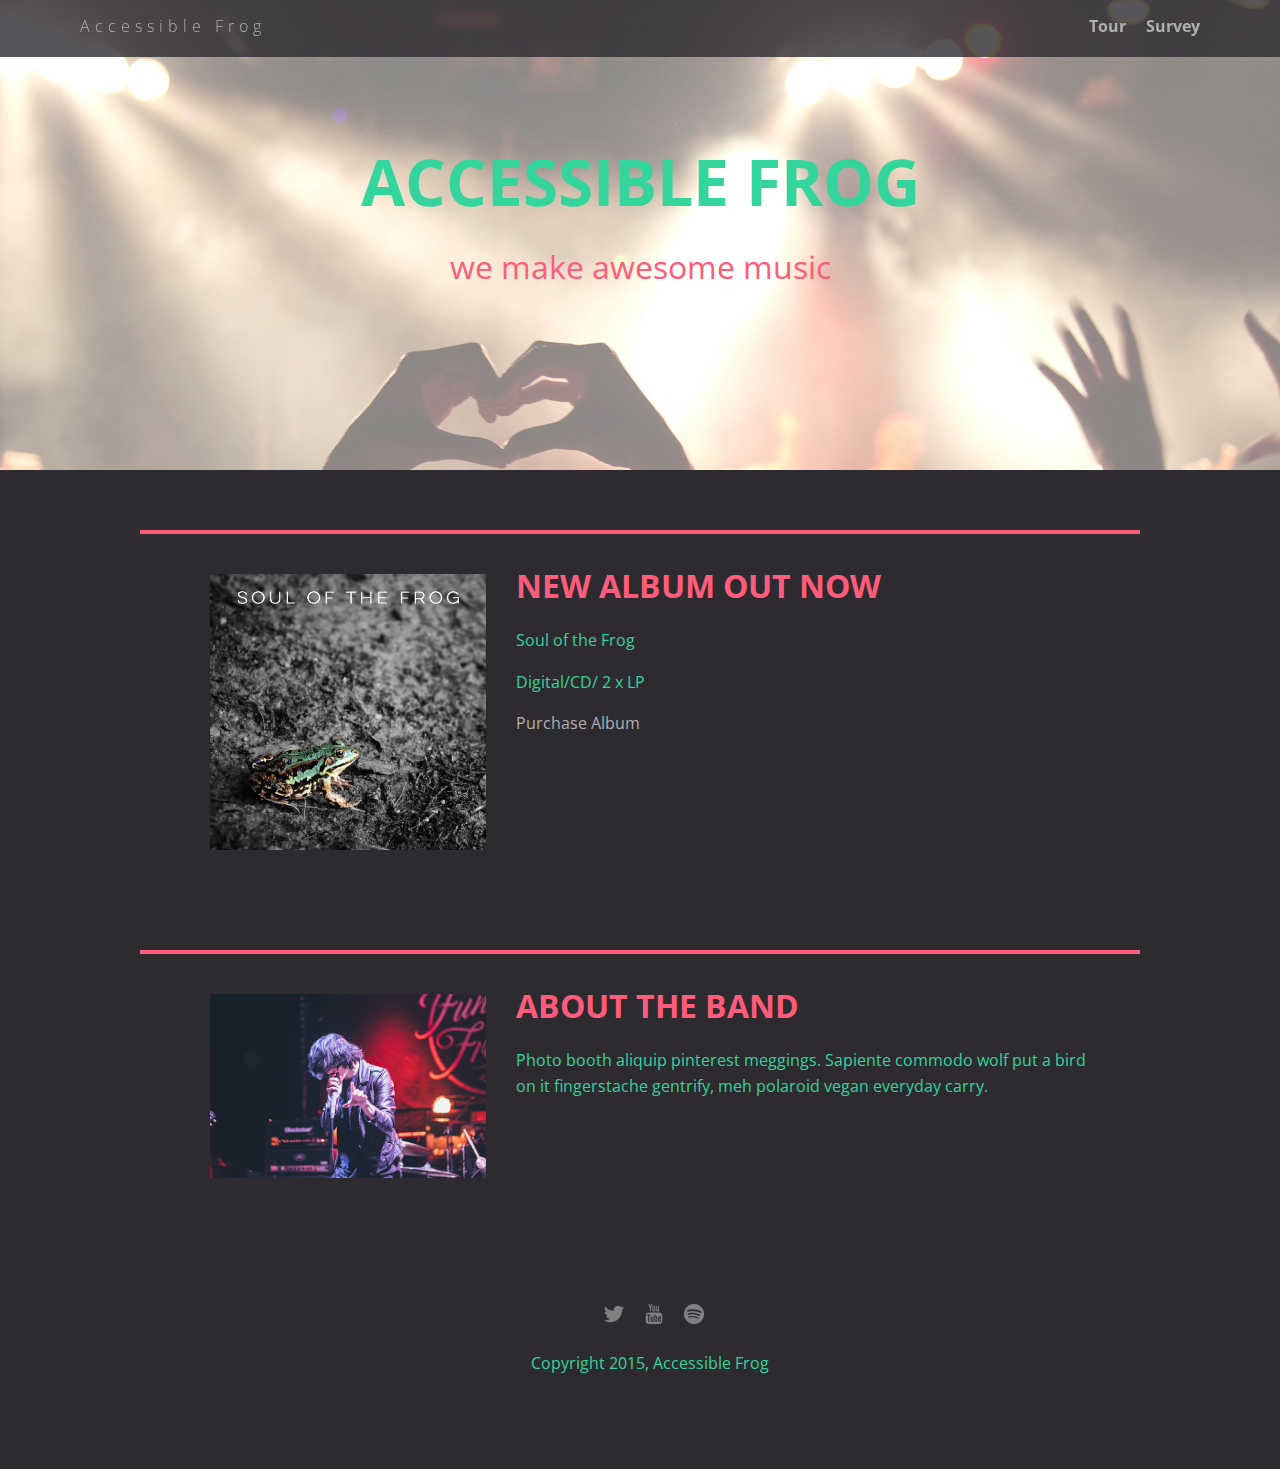
<file: index.html>
<!doctype html>
<html lang="en">
  <head>
      <meta charset="utf-8">
      <link href="css/styles.css" rel="stylesheet" type="text/css" />
      <meta name="viewport" content="width=device-width, initial-scale=1, maximum-scale=1, user-scalable=0"/>
      <link href='https://fonts.googleapis.com/css?family=Open+Sans:400,300,600' rel='stylesheet' type='text/css'>
      <title>Accessible Frog</title>
  </head>

  <body>
    <div class="main-nav" role="navigation">
      <ul class="nav">
        <li class="name"><a href="#">Accessible Frog</a></li>
        <li><a href="tour.html">Tour</a></li>
        <li><a href="survey.html">Survey</a></li>
      </ul>
    </div>

    <header role="banner">
      <h1 id="band-name">Accessible Frog</h1>
      <span id="catch-phrase">We make awesome music</span>
    </header>

    <main role="main">
      <div class="card">
        <div class="flex">
          <img class="photo" src= "img/soul_of_the_frog.jpg" alt="album cover showing a frog">
          <div class="information">
            <h1 class="heading">New album out now</h1>
            <p>Soul of the Frog</p>
            <p>Digital/CD/ 2 x LP</p>
            <a href="#" class="buy">Purchase Album</a>
          </div>
        </div>
      </div>

      <div class="card">
        <div class="flex">
          <img class="photo" src= "img/lead_singer.jpg" alt="picture of lead singer">
          <div class="information">
            <h1 class="heading">About the band</h1>
            <p>Photo booth aliquip pinterest meggings. Sapiente commodo wolf put a bird on it fingerstache gentrify, meh polaroid vegan everyday carry.</p>
          </div>
        </div>
      </div>
    </main>

    <footer role="contentinfo">
      <ul>
          <li><a href="#" class="social twitter"><img src= "img/twitter-32.png" alt="twitter logo link"></a></li>
          <li><a href="#" class="social youtube"><img src= "img/youtube-32.png" alt="youtube logo link"></a></li>
          <li><a href="#" class="social spotify"><img src= "img/spotify-32.png" alt="spotify logo link"></a></li>
      </ul>
      <p class="copyright">Copyright 2015, Accessible Frog</p>
    </footer>

  </body>
</html>
</file>
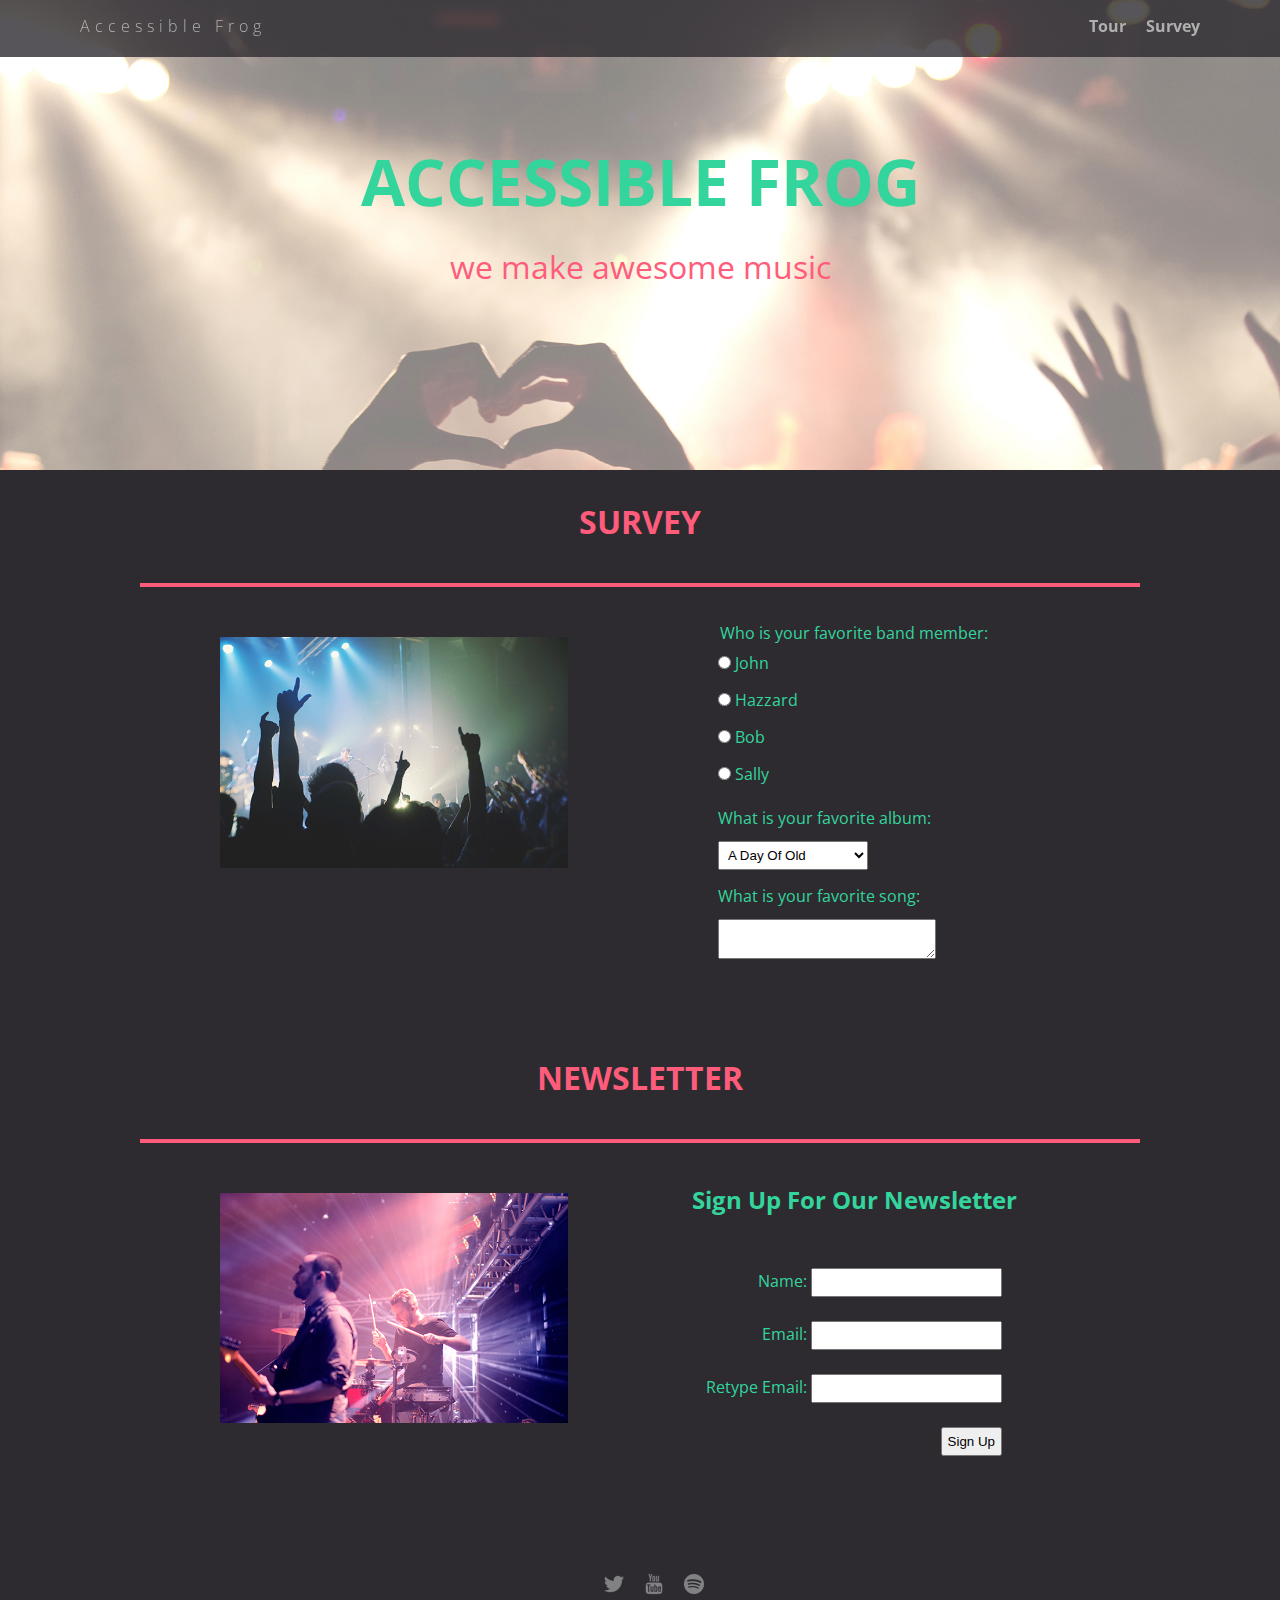
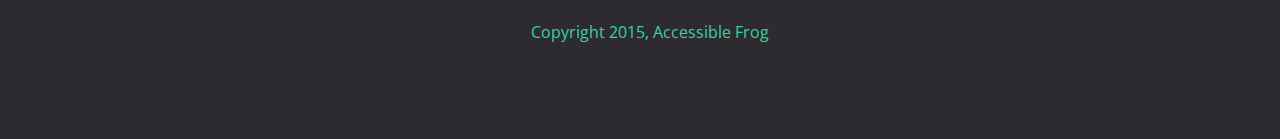
<file: survey.html>
<!doctype html>
<html lang="en">
  <head>
    <meta charset="utf-8">
    <link href="css/styles.css" rel="stylesheet" type="text/css" />
    <link href="css/survey.css" rel="stylesheet" type="text/css" />
    <meta name="viewport" content="width=device-width, initial-scale=1, maximum-scale=1, user-scalable=0"/>
    <link href='https://fonts.googleapis.com/css?family=Open+Sans:400,300,600' rel='stylesheet' type='text/css'>
    <title>Accessible Frog</title>
  </head>

  <body>
    <div class="main-nav" role="navigation">
      <ul class="nav">
        <li class="name"><a href="index.html">Accessible Frog</a></li>
        <li><a href="tour.html">Tour</a></li>
        <li><a href="#">Survey</a></li>
      </ul>
    </div>

    <header role="banner">
      <h1 id="band-name">Accessible Frog</h1>
      <span id="catch-phrase">We make awesome music</span>
    </header>

    <main role="main">
      <h1 class= "heading">Survey</h1>
      <div class="card">
        <div class="flex">
          <img class="photo" src= "img/concert01.jpg" alt="picture of a concert from the crowd">
          <div class="container">
            <form class = "survey" role="form">
              <fieldset id="band-members">
                <legend>Who is your favorite band member:</legend>
                <input type="radio" name="res" value="John" id="john">
                <label for="john">John</label><br>
                <input type="radio" name="res" value="Hazzard" id="hazzard">
                <label for="hazzard">Hazzard</label><br>
                <input type="radio" name="res" value="Bob" id="bob">
                <label for="bob">Bob</label><br>
                <input type="radio" name="res" value="Sally" id="sally">
                <label for="sally">Sally</label><br>
              </fieldset>

              <label for="albums">What is your favorite album:</label><br>
              <select id="albums" name="select">
                <option value="1">A Day Of Old</option>
                <option value="2">Diamond Fireworks</option>
                <option value="3">Enjoy Your Desire</option>
                <option value="4">Finding My Shadow</option>
                <option value="5">Heroic Forever</option>
                <option value="6">Midnight Fires</option>
                <option value="7">Music Of My Life</option>
                <option value="8">Party For An Angel</option>
                <option value="9">Song For Yesterday</option>
                <option value="10">Street Of The Rider</option>
                <option value="11">This Is For You</option>
              </select><br>

              <label for="fav-song">What is your favorite song:</label><br>
              <textarea id="fav-song"></textarea>
            </form>
          </div>
        </div>
      </div>
      <h1 class= "heading">Newsletter</h1>
      <div class="card">
        <div class="flex">
          <img class="photo" src= "img/the_band.jpg" alt="picture of band from stage">
            <div class="container">
              <h2 id="description">Sign Up For Our Newsletter</h2>
              <form class="newsletter" role="form">
                <label for="name">Name: <input type ="text" name="textfield" id="name"></label><br>
                <label for="email">Email: <input type ="email" name="textfield" id="email"></label><br>
                <label for="retype-email">Retype Email: <input type ="email" name="textfield" id="retype-email"></label><br>
                <input type="submit" name="submit" value="Sign Up" aria-describedby="description">
              </form>
            </div>
        </div>
      </div>
    </main>

    <footer role="contentinfo">
      <ul>
        <li><a href="#" class="social twitter"><img src= "img/twitter-32.png" alt="twitter logo link"></a></li>
        <li><a href="#" class="social youtube"><img src= "img/youtube-32.png" alt="youtube logo link"></a></li>
        <li><a href="#" class="social spotify"><img src= "img/spotify-32.png" alt="spotify logo link"></a></li>
      </ul>
      <p class="copyright">Copyright 2015, Accessible Frog</p>
    </footer>
  </body>
</html>
</file>
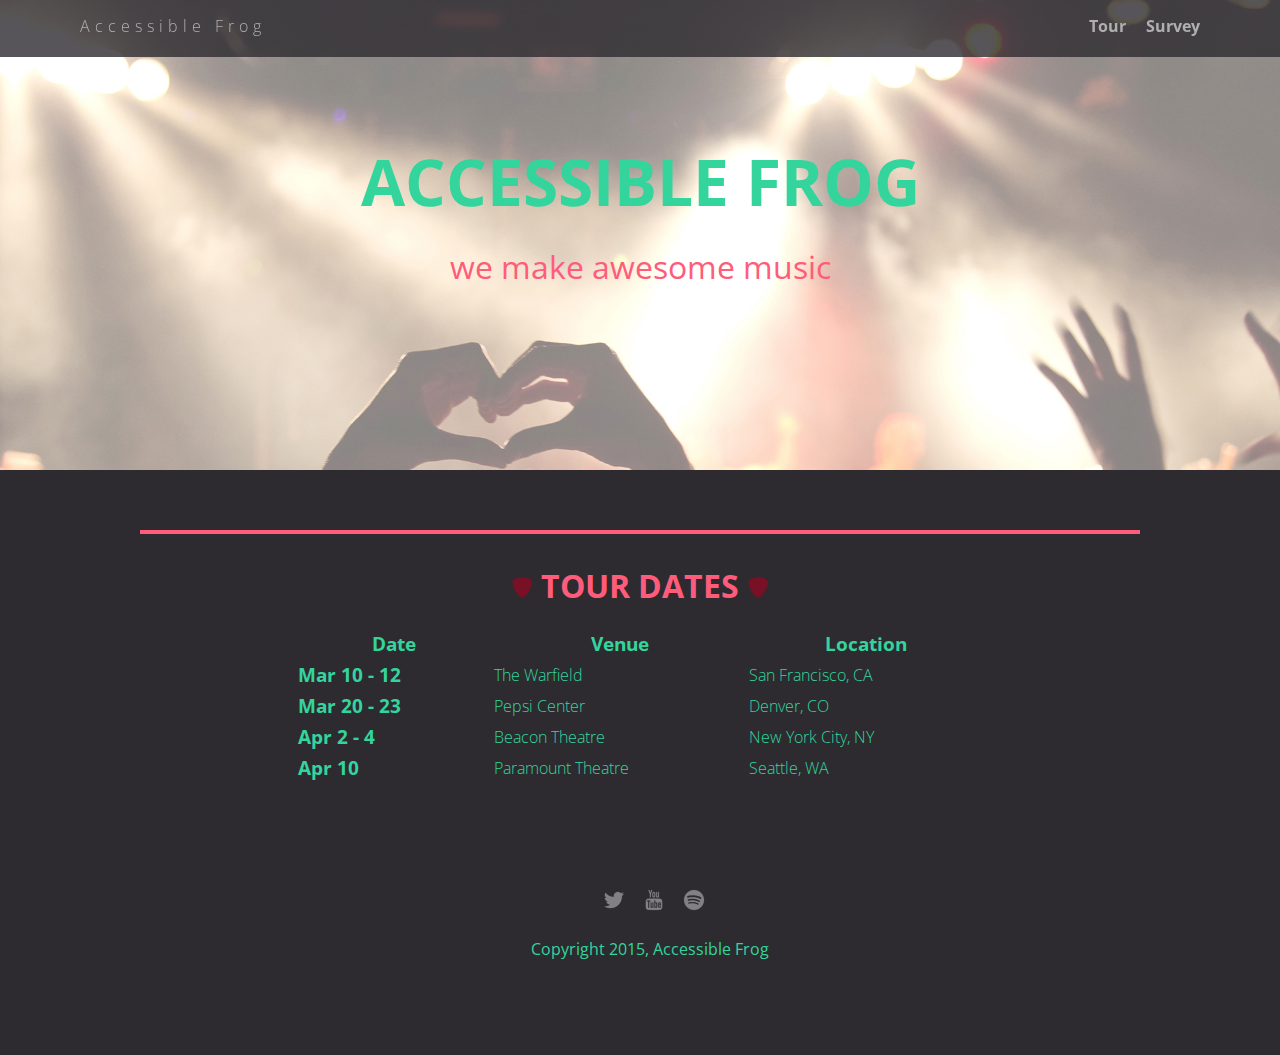
<file: tour.html>
<!doctype html>
<html lang="en">
  <head>
      <meta charset="utf-8">
      <link href="css/tour.css" rel="stylesheet" type="text/css" />
      <link href="css/styles.css" rel="stylesheet" type="text/css" />
      <meta name="viewport" content="width=device-width, initial-scale=1, maximum-scale=1, user-scalable=0"/>
      <link href='https://fonts.googleapis.com/css?family=Open+Sans:400,300,600' rel='stylesheet' type='text/css'>
      <title>Accessible Frog</title>
  </head>

  <body>
    <div class="main-nav" role="navigation">
      <ul class="nav">
        <li class="name"><a href="index.html">Accessible Frog</a></li>
        <li><a href="#">Tour</a></li>
        <li><a href="survey.html">Survey</a></li>
      </ul>
    </div>

    <header role="banner">
      <h1 id="band-name">Accessible Frog</h1>
      <span id="catch-phrase">We make awesome music</span>
    </header>

    <main role="main">
      <div class="card">
        <div class="flex">
          <table id="tour-dates">
            <caption>
              <img class="pick" src= "img/guitar_pick.png" alt="">
              <h1 class= "heading">Tour Dates</h1>
              <img class="pick" src= "img/guitar_pick.png" alt="">
            </caption>
            <thead>
              <tr>
                <th scope="col">Date</th>
                <th scope="col">Venue</th>
                <th scope="col">Location</th>
              </tr>
            </thead>
            <tbody>
              <tr>
                <th scope="row">Mar 10 - 12</th>
                <td>The Warfield</td>
                <td>San Francisco, CA</td>
              </tr>

              <tr>
                <th scope="row">Mar 20 - 23</th>
                <td>Pepsi Center</td>
                <td>Denver, CO</td>
              </tr>

              <tr>
                <th scope="row">Apr 2 - 4</th>
                <td>Beacon Theatre</td>
                <td>New York City, NY</td>
              </tr>

              <tr>
                <th scope="row">Apr 10</th>
                <td>Paramount Theatre</td>
                <td>Seattle, WA</td>
              </tr>
            </tbody>
          </table>
        </div>
      </div>
    </main>
    
    <footer role="contentinfo">
      <ul>
        <li><a href="#" class="social twitter"><img src= "img/twitter-32.png" alt="twitter logo link"></a></li>
        <li><a href="#" class="social youtube"><img src= "img/youtube-32.png" alt="youtube logo link"></a></li>
        <li><a href="#" class="social spotify"><img src= "img/spotify-32.png" alt="spotify logo link"></a></li>
      </ul>
      <p class="copyright">Copyright 2015, Accessible Frog</p>
    </footer>
  </body>
</html>
</file>
<file: css/styles.css>
/* Global Layout Set-up */
* {
  box-sizing: border-box;
}

*:focus {
  outline: #FFCE53 solid 2px;
}

body {
  margin: 0;
  padding: 0;
  text-align: center;
  font-family: 'Open Sans', sans-serif;
  color: #33D59D;
  background: #2d2b30;
}

/* Link Styles */

a {
  text-decoration: none;
  color: #AFAFAF;
}

a:hover {
  color: #FFF;
}

/* Section Styles */

.main-nav {
  width: 100%;
  background: rgba(45, 43, 48, 0.8);
  min-height: 30px;
  padding: 10px;
  position: fixed;
  text-align: center;
}

.nav {
  display: flex;
  justify-content: space-around;
  font-weight: 700;
  list-style-type: none;
  margin: 0 auto;
  padding: 0;
}

.nav .name {
  display: block;
  margin-right: auto;
  color: white;
  letter-spacing: 5px;
}

.nav li {
  padding: 5px 10px 10px 10px;
}

.nav a {
  transition: all .5s;
}

.nav a:hover {
  color: white
}

header {
  text-align: center;
  background: url('../img/concert02_no_text.jpg') no-repeat top center ;
  background-size: cover;
  overflow: hidden;
  padding-top: 95px;
  height: 350px;
  font-size: 1.2em;
}

#band-name {
  text-transform: uppercase;
  color: #33D59D;
  margin-bottom: 20px;
}

#catch-phrase {
  text-transform: lowercase;
  margin-top: 25px;
  color: #FF5C7B;
}

.tag {
  color: black;
  padding: 10px;
  letter-spacing: 5px;
}

.name{
  font-weight: 300;
}

header .name{
  font-size: 3em;
}
.tagline {
  font-weight: 600;
  padding: 20px;
  text-transform: uppercase;
  color: #FF5C7B;
}

.card {
  margin: 30px;
  padding: 20px 40px 40px;
  text-align: left;
  border-top: 4px solid #FF5C7B;
  clear: both;
}
.card:hover {
  border-color: #FFCE53;
}


.photo{
  display: block;
  width: 200px;
  height: 0%;
  margin: 0 auto;
}

.information{
  width: 100%;
  text-align: center;
  /*display: inline-block;
  position: absolute;*/
}

.heading{
  font-size: 1em;
  text-transform: uppercase;
  color: #FF5C7B;
  margin-top: 10px;
}

/* Footer styles */

footer {
  width: 100%;
  min-height: 30px;
  padding: 20px 0 40px 20px;
}

footer .copyright {
  top: -8px;
  font-size: .75em;
}

footer ul {
  list-style-type: none;
  margin: 0;
  padding: 0;
}

footer ul li {
  display: inline-block;
}

a.social {
  display: inline-block;
  margin-left: 5px;
  width: 30px;
  height: 30px;
  background-size: 30px 30px;
  opacity: .4;
  transition: all .5s;
}

a.social:hover {
  opacity: 1;
}
.clearfix {
  clear: both;
}

/* Styles for larger screens */
@media screen and (min-width: 620px) {
  #tour-dates th {
    font-size: 1.2em;
  }

  #tour-dates td {
    font-size: 1em;
  }

  .heading {
    font-size: 2em;
  }
}


@media screen and (min-width: 840px) {

  .flex {
    display: -ms-flexbox;      /* TWEENER - IE 10 */
    display: flex;
    max-width: 1200px;
    -ms-flex-pack: distribute;
  }

  header {
    min-height: 470px;
    font-size: 2em;
  }

  .nav {
    max-width: 1200px;
    padding: 0 30px;
  }


  main {
    padding-top: 20px;
  }

  main p {
    line-height: 1.6em;
  }

  .card{
    margin: 40px auto;
    padding: 20px 40px 40px;
    width: 80%;
    max-width: 1000px;
  }

  .photo{
    width: 30%;
    margin: 20px 30px;
  }

  .information{
    text-align: left;
  }



  footer {
    font-size: 1.3em;
    max-width: 1200px;
    margin: 40px auto;
  }

  #tour-dates {
    width: 75%;
  }
}
</file>
<file: css/survey.css>
/* Survey page styles */

.photo{
  width: 60%;
  padding: 10px;
}

form {
  margin: 0 auto;
  text-align: left;
  display: inline-block;
}

input, textarea, select {
  margin: 12px 0;
  padding: 5px;
}

textarea {
  width: 80%;
  height: 40px;
}

select {
  margin-bottom: 15px;
}

.container{
  text-align: center;
  width: 100%;
  margin: auto;
}

#band-members {
  border: 0;
  padding: 0;
  margin: 15px 0;
}

.newsletter{
  text-align: right;
  margin-top: 20px;
}

/* Styles for larger screens */
@media screen and (min-width: 840px) {
  .photo{
    width: 40%;
  }
}
</file>
<file: css/tour.css>
/* Tour page styles */

pre {
  font-family: 'Open Sans', sans-serif;
}

.heading{
  display: inline-block;
  margin: 0;
}

.pick{
  width: 20px;
  height: 21.5px;
  margin: 0 5px;
}

#tour-dates {
  width: 95%;
  margin: auto;
}

#tour-dates caption {
  margin-bottom: 20px;
}

#tour-dates thead {
  text-align: center;
}

#tour-dates th {
  font-size: .7em;
}

#tour-dates td {
  font-weight: lighter;
  font-size: .5em;
}
</file>
